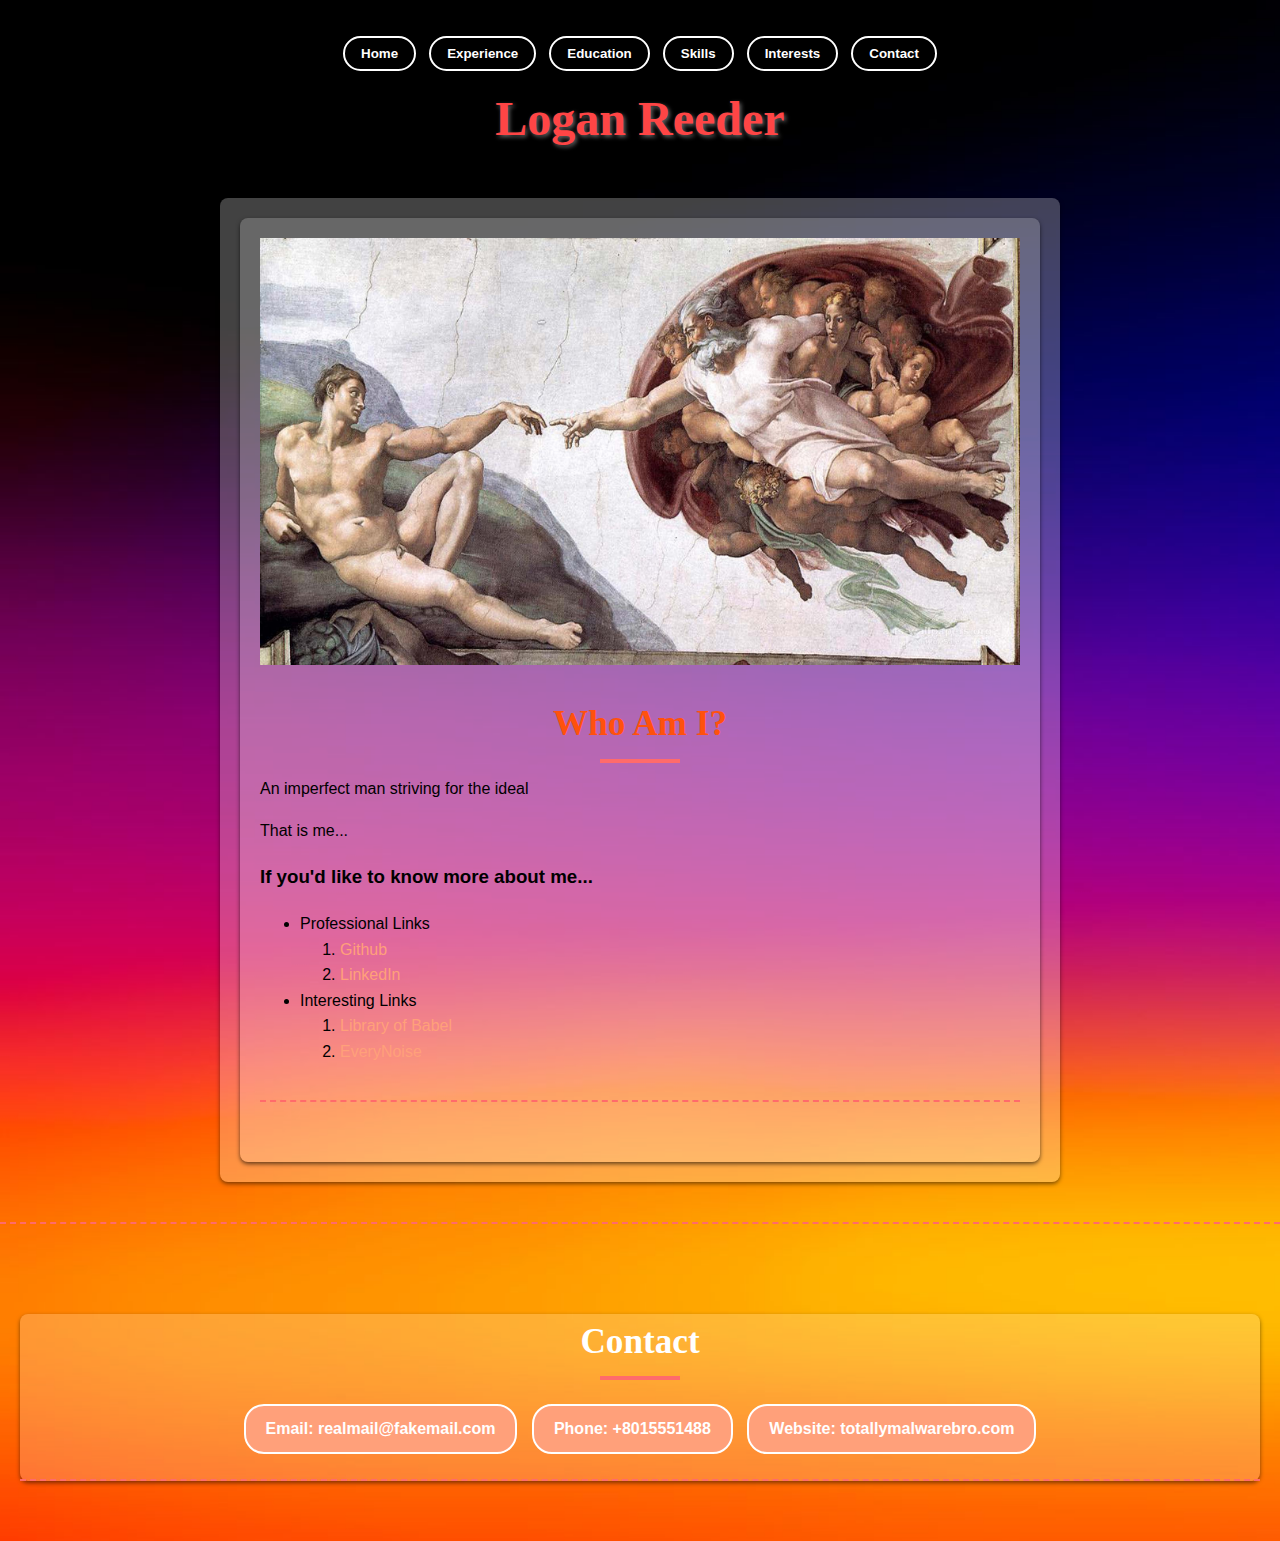
<file: index.html>
<!DOCTYPE html>
<html lang="en">

<head>
    <link rel="stylesheet" href="css-styling.css">
    <meta charset="UTF-8">
    <meta name="viewport" content="width=device-width, initial-scale=1.0">
    <title>Logan Reeder - Who Am I?</title>
</head>

<body>
    <header>
        <nav>
            <p>
                <button><a href="#index">Home</a></button> |
                <button><a href="experience.html">Experience</a></button> |
                <button><a href="education.html">Education</a></button> |
                <button><a href="skills.html">Skills</a></button> |
                <button><a href="passions.html">Interests</a></button> |
                <button><a href="#contact">Contact</a></button>
            </p>
        </nav>
        <h1>Logan Reeder</h1>
    </header>

    <main>
        <div id="section_wrapper">
            <section id="about">
                <img src="imperfect.jpg" alt="sistene chapel painting" style="width: 100%;">
                <h1>Who Am I?</h1>
                <p>An imperfect man striving for the ideal</p>
                <p>That is me...</p>
                <h3>If you'd like to know more about me...</h3>
                <ul>
                    <li>Professional Links</li>
                    <ol>
                        <li><a href="https://github.com/HighFructoseUnicornSyrup" target="_blank" title="Github link">Github</a></li>
                        <li><a href="https://www.linkedin.com/in/logan-reeder-79229327a/" target="_blank" title="LinkedIn link">LinkedIn</a></li>
                    </ol>
                    <li>Interesting Links</li>
                    <ol>
                        <li><a href="https://libraryofbabel.info/" target="_blank" title="Library of Babel">Library of Babel</a></li>
                        <li><a href="https://everynoise.com/everynoise1d.html" target="_blank" title="Every Noise">EveryNoise</a></li>
                    </ol>
                </ul>
            </section>
        </div>
    </main>
    <section class="section">
        <div class='tableauPlaceholder' id='viz1712954282894' style='position: fixed; margin: auto;'>
            <noscript>
                <a href='#'><img alt='Roman Empire ' src='https:&#47;&#47;public.tableau.com&#47;static&#47;images&#47;ZS&#47;ZSF8WFDZJ&#47;1\_rss.png' style='border: none' /></a>
            </noscript>
            <object class='tableauViz' style='display:none;'>
                <param name='host_url' value='https%3A%2F%2Fpublic.tableau.com%2F' />
                <param name='embed_code_version' value='3' />
                <param name='path' value='shared&#47;ZSF8WFDZJ' />
                <param name='toolbar' value='yes' />
                <param name='static_image' value='https:&#47;&#47;public.tableau.com&#47;static&#47;images&#47;ZS&#47;ZSF8WFDZJ&#47;1.png' />
                <param name='animate_transition' value='yes' />
                <param name='display_static_image' value='yes' />
                <param name='display_spinner' value='yes' />
                <param name='display_overlay' value='yes' />
                <param name='display_count' value='yes' />
                <param name='language' value='en-US' />
            </object>
        </div>
        <script type='text/javascript'>
            var divElement = document.getElementById('viz1712954282894');
            var vizElement = divElement.getElementsByTagName('object')[0];
            vizElement.style.width='1400px';
            vizElement.style.height='1327px';
            var scriptElement = document.createElement('script');
            scriptElement.src = 'https://public.tableau.com/javascripts/api/viz_v1.js';
            vizElement.parentNode.insertBefore(scriptElement, vizElement);
        </script>
    </section>
    <footer>
        <div id="footer_wrapper">
            <section id="contact">
                <h2>Contact</h2>
                <p>Email: realmail@fakemail.com</p>
                <p>Phone: +8015551488</p>
                <p>Website: totallymalwarebro.com</p>
            </section>
        </div>
    </footer>
    <!-- <div class='tableauPlaceholder' id='viz1712959165780' style='position: relative;'>
        <noscript>
            <a href='#'><img alt='DB_Main ' src='https:&#47;&#47;public.tableau.com&#47;static&#47;images&#47;XS&#47;XS48RT2BB&#47;1_rss.png' style='border: none' /></a>
        </noscript>
        <object class='tableauViz'  style='display:none;'>
            <param name='host_url' value='https%3A%2F%2Fpublic.tableau.com%2F' /> 
            <param name='embed_code_version' value='3' /> 
            <param name='path' value='shared&#47;XS48RT2BB' /> 
            <param name='toolbar' value='yes' />
            <param name='static_image' value='https:&#47;&#47;public.tableau.com&#47;static&#47;images&#47;XS&#47;XS48RT2BB&#47;1.png' /> 
            <param name='animate_transition' value='yes' />
            <param name='display_static_image' value='yes' />
            <param name='display_spinner' value='yes' />
            <param name='display_overlay' value='yes' />
            <param name='display_count' value='yes' />
            <param name='language' value='en-US' />
        </object>
    </div>
    
    <script type='text/javascript'>
        var divElement = document.getElementById('viz1712959165780');
        var vizElement = divElement.getElementsByTagName('object')[0];
        vizElement.style.width = '100%';
        vizElement.style.height = '100%';
        var scriptElement = document.createElement('script');
        scriptElement.src = 'https://public.tableau.com/javascripts/api/viz_v1.js';
        vizElement.parentNode.insertBefore(scriptElement, vizElement);
    </script> -->
    </body>

</html>
</file>
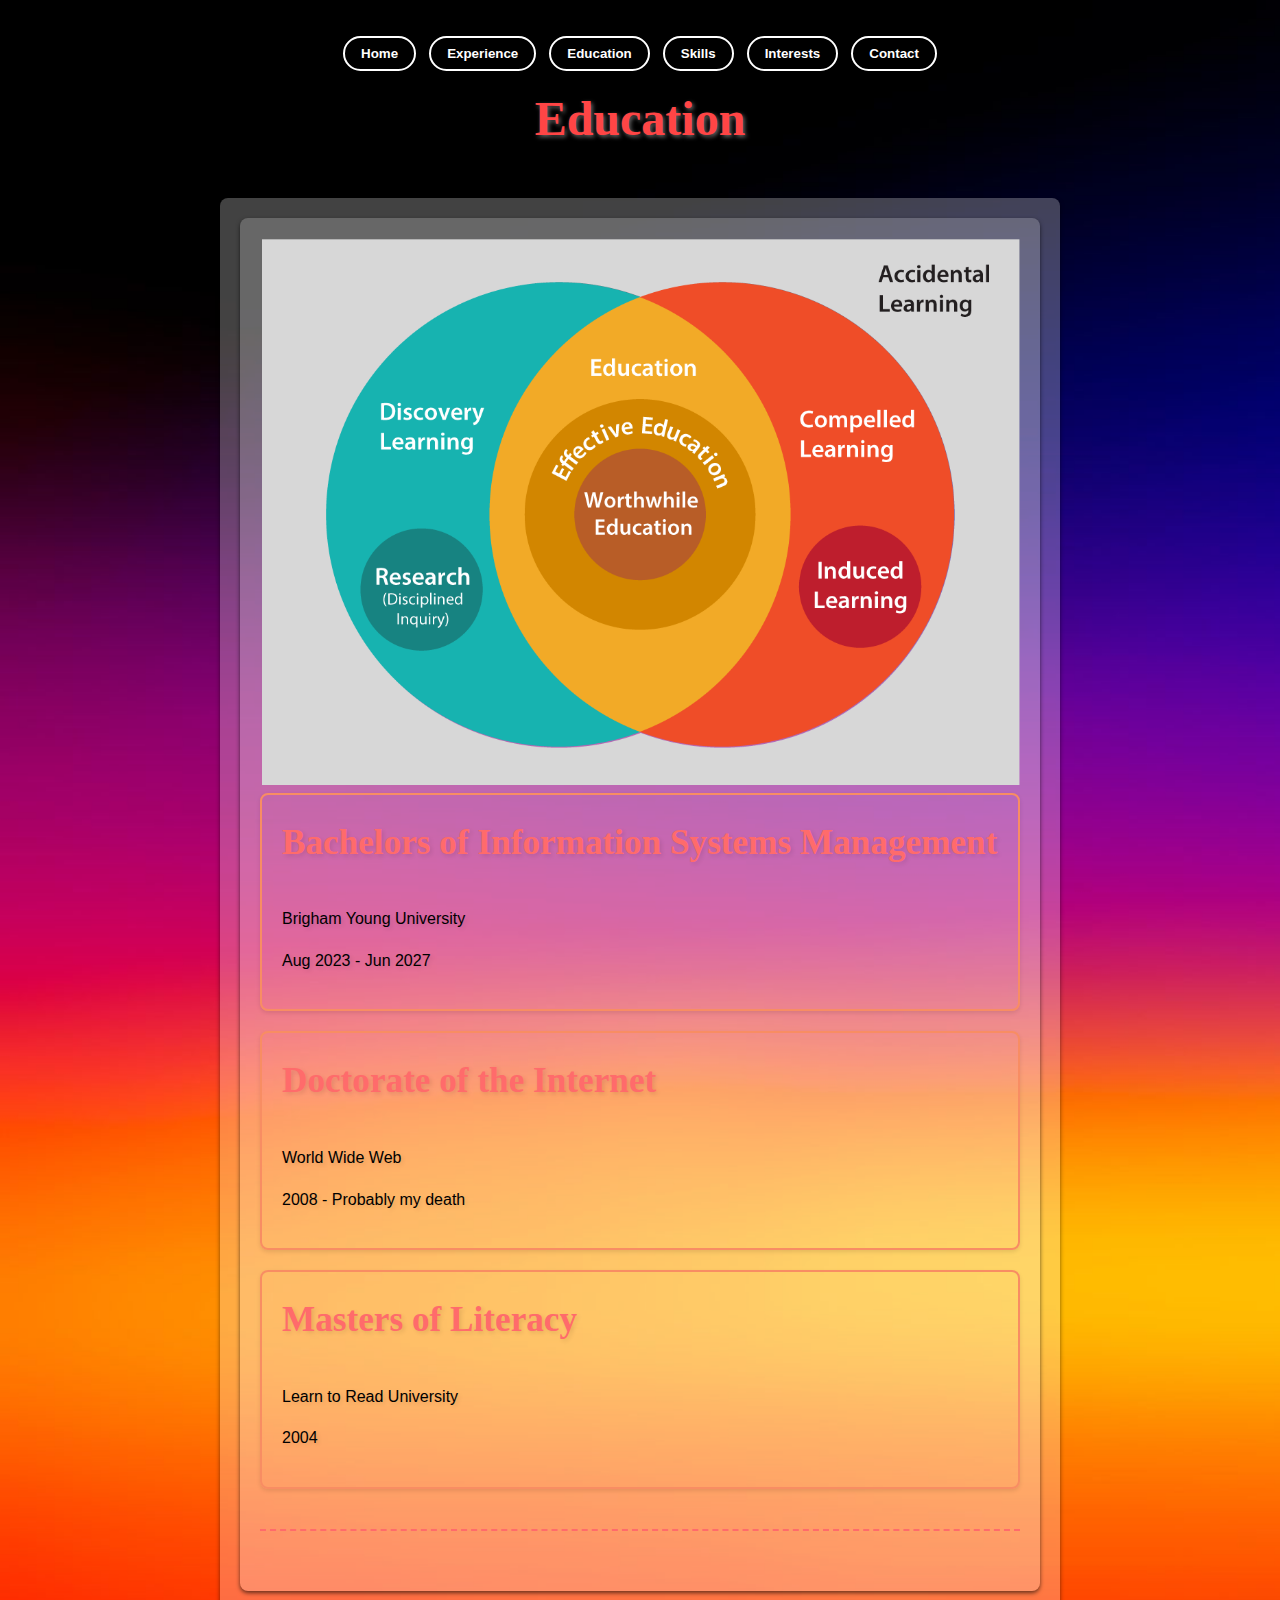
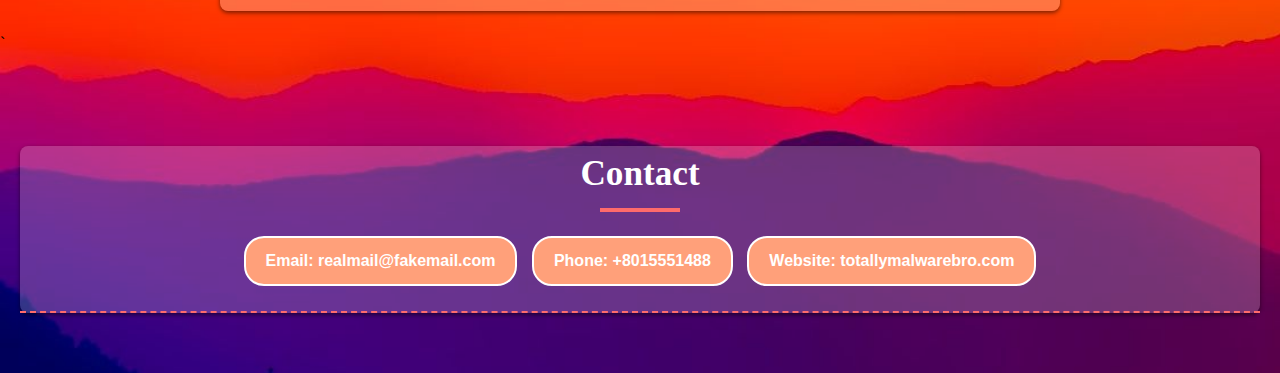
<file: education.html>
<!DOCTYPE html>
<html lang="en">
<head>
    <link rel="stylesheet" href="css-styling.css">
    <meta charset="UTF-8">
    <meta name="viewport" content="width=device-width, initial-scale=1.0">
    <title>Education</title>
</head>
<body>
    <header>
        <nav>
            <p>
                <button><a href="home.html">Home</a></button> | 
                <button><a href="experience.html">Experience</a></button> | 
                <button><a href="#education">Education</a></button> | 
                <button><a href="skills.html">Skills</a></button> | 
                <button><a href="passions.html">Interests</a></button> |
                <button><a href="#contact">Contact</a></button>
            </p>
        </nav>
        <h1>Education</h1>
    </header>
    <main>
        <div id="section_wrapper">
            <section id="education">
                <img src="learning.png" alt="doge with a graduation cap on" style="width: 100%;">
                <article>
                    <h3>Bachelors of Information Systems Management</h3>
                    <p>Brigham Young University</p>
                    <p>Aug 2023 - Jun 2027</p>
                </article>

                <article>
                    <h3>Doctorate of the Internet</h3>
                    <p>World Wide Web</p>
                    <p>2008 - Probably my death</p>
                </article>

                <article>
                    <h3>Masters of Literacy</h3>
                    <p>Learn to Read University</p>
                    <p>2004</p>
                </article>
            </section>
        </div>
    </main>`
    <footer>
        <div id="footer_wrapper">
            <section id="contact">
                <h2>Contact</h2>
                <p>Email: realmail@fakemail.com</p>
                <p>Phone: +8015551488</p>
                <p>Website: totallymalwarebro.com</p>
            </section>
        </div>
    </footer>
</body>
</html>
</file>
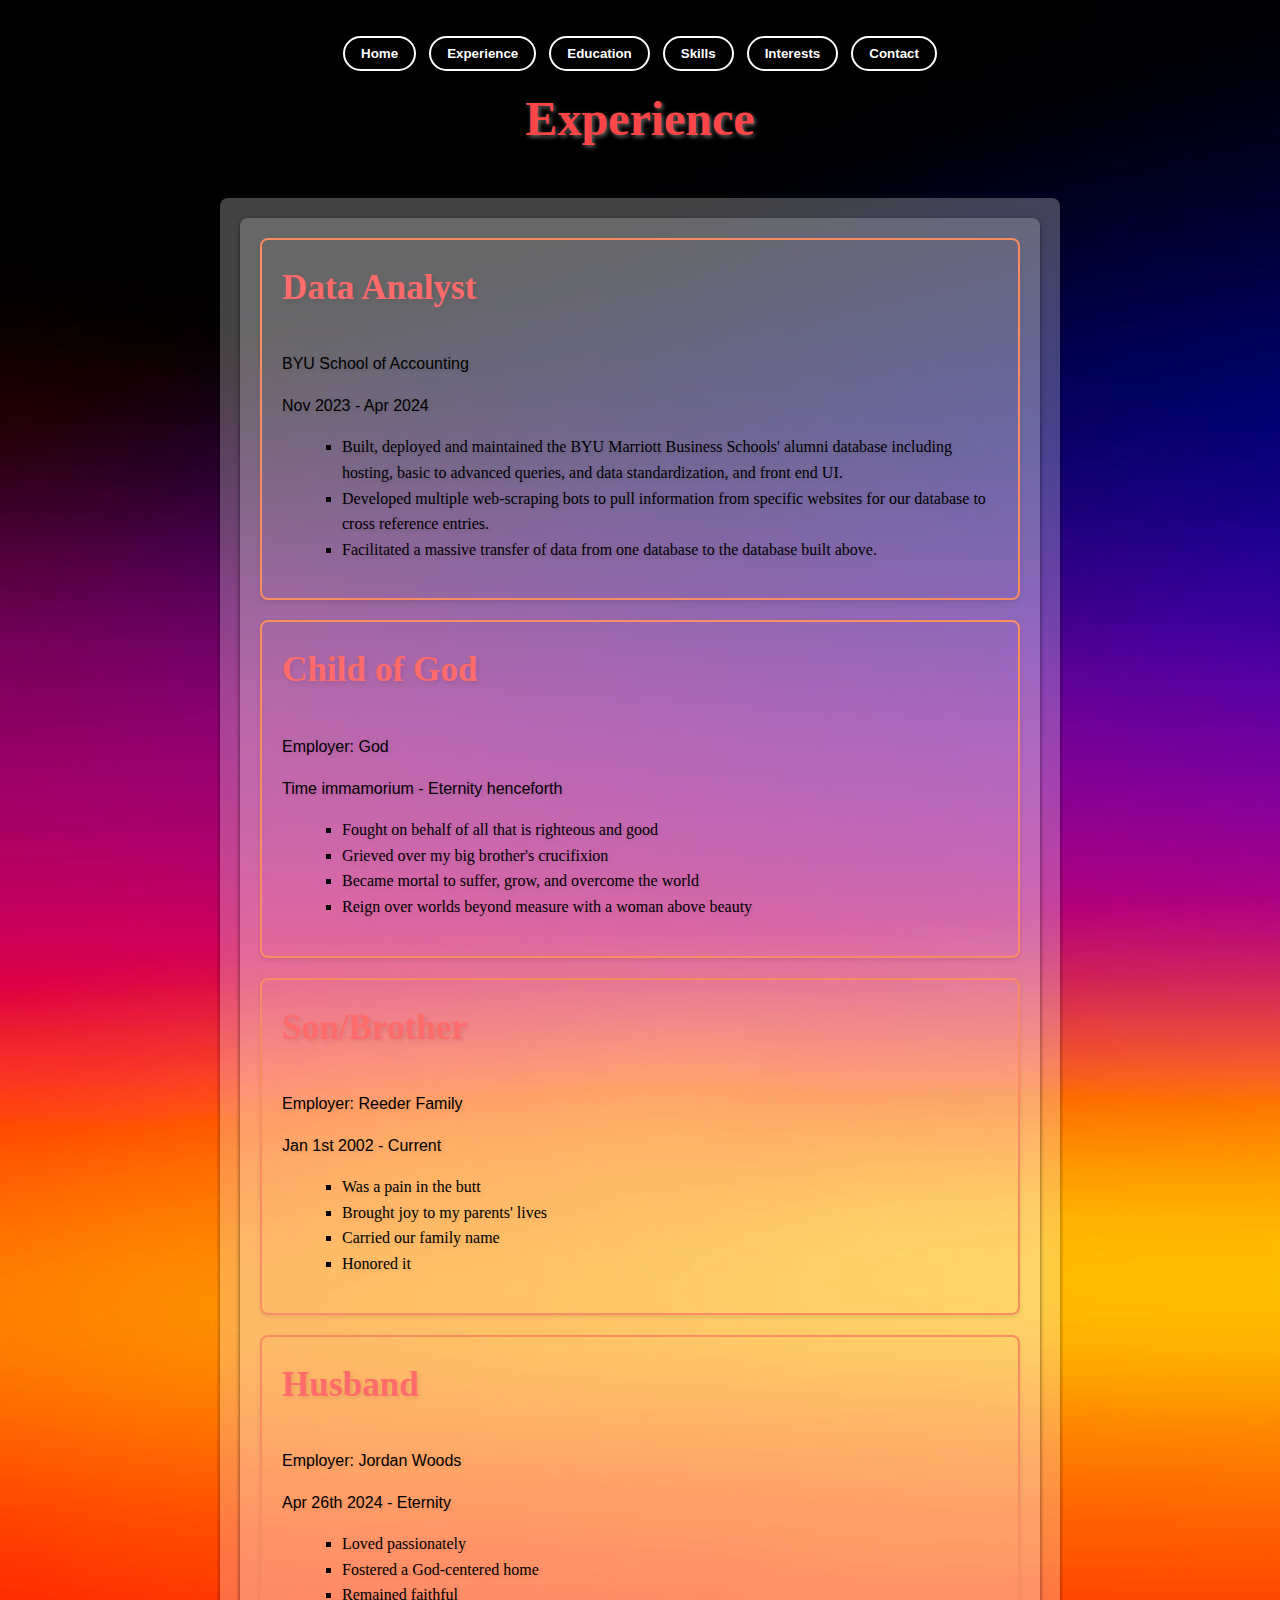
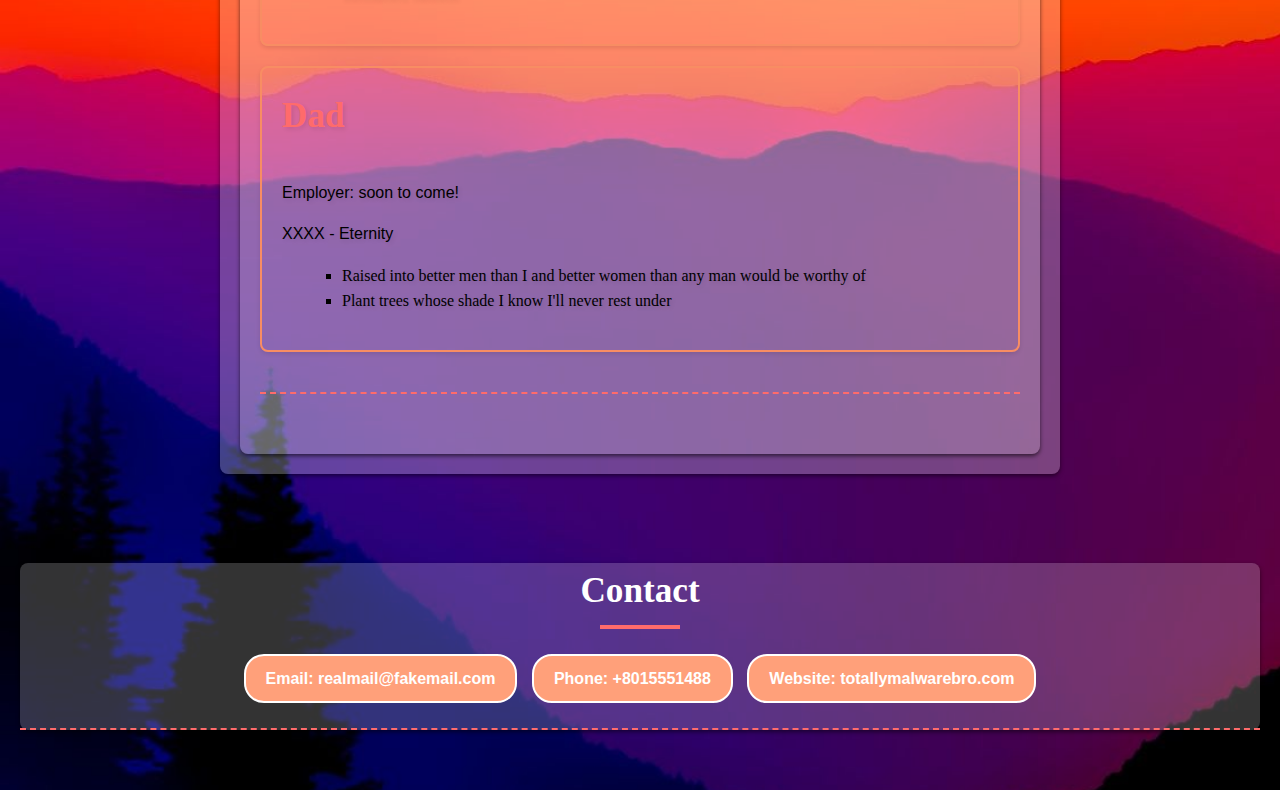
<file: experience.html>
<!DOCTYPE html>
<html lang="en">
<head>
    <link rel="stylesheet" href="css-styling.css">
    <meta charset="UTF-8">
    <meta name="viewport" content="width=device-width, initial-scale=1.0">
    <title>Experience</title>
</head>
<body>
    <header>
        <nav>
            <p>
                <button><a href="home.html">Home</a></button> | 
                <button><a href="#experience">Experience</a></button> | 
                <button><a href="education.html">Education</a></button> | 
                <button><a href="skills.html">Skills</a></button> | 
                <button><a href="passions.html">Interests</a></button> |
                <button><a href="#contact">Contact</a></button>
            </p>
        </nav>
        <h1>Experience</h1>
    </header>
    <main>
        <div id="section_wrapper">
            <section id="experience">
                <article>
                    <h3>Data Analyst</h3>
                    <p style="color:rgb(0, 0, 0);"> BYU School of Accounting</p>
                    <p>Nov 2023 - Apr 2024</p>
                    <ul>
                        <li>Built, deployed and maintained the BYU Marriott Business Schools' alumni database including hosting, basic to advanced queries, and data standardization, and front end UI.</li>
                        <li>Developed multiple web-scraping bots to pull information from specific websites for our database to cross reference entries.</li>
                        <li>Facilitated a massive transfer of data from one database to the database built above.</li>
                    </ul>
                </article>

                <article>
                    <h3>Child of God</h3>
                    <p>Employer: God</p>
                    <p>Time immamorium - Eternity henceforth</p>
                    <ul>
                        <li>Fought on behalf of all that is righteous and good</li>
                        <li>Grieved over my big brother's crucifixion</li>
                        <li>Became mortal to suffer, grow, and overcome the world</li>
                        <li>Reign over worlds beyond measure with a woman above beauty</li>
                    </ul>
                </article>

                <article>
                    <h3>Son/Brother</h3>
                    <p>Employer: Reeder Family</p>
                    <p>Jan 1st 2002 - Current</p>
                    <ul>
                        <li>Was a pain in the butt</li>
                        <li>Brought joy to my parents' lives</li>
                        <li>Carried our family name</li>
                        <li>Honored it</li>
                    </ul>
                </article>

                <article>
                    <h3>Husband</h3>
                    <p>Employer: Jordan Woods</p>
                    <p>Apr 26th 2024 - Eternity</p>
                    <ul>
                        <li>Loved passionately</li>
                        <li>Fostered a God-centered home</li>
                        <li>Remained faithful</li>
                    </ul>
                </article>

                <article>
                    <h3>Dad</h3>
                    <p>Employer: soon to come!</p>
                    <p>XXXX - Eternity</p>
                    <ul>
                        <li>Raised into better men than I and better women than any man would be worthy of</li>
                        <li>Plant trees whose shade I know I'll never rest under</li>
                    </ul>
                </article>
            </section>
        </div>
    </main>
    <footer>
        <div id="footer_wrapper">
            <section id="contact">
                <h2>Contact</h2>
                <p>Email: realmail@fakemail.com</p>
                <p>Phone: +8015551488</p>
                <p>Website: totallymalwarebro.com</p>
            </section>
        </div>
    </footer>
</body>
</html>
</file>
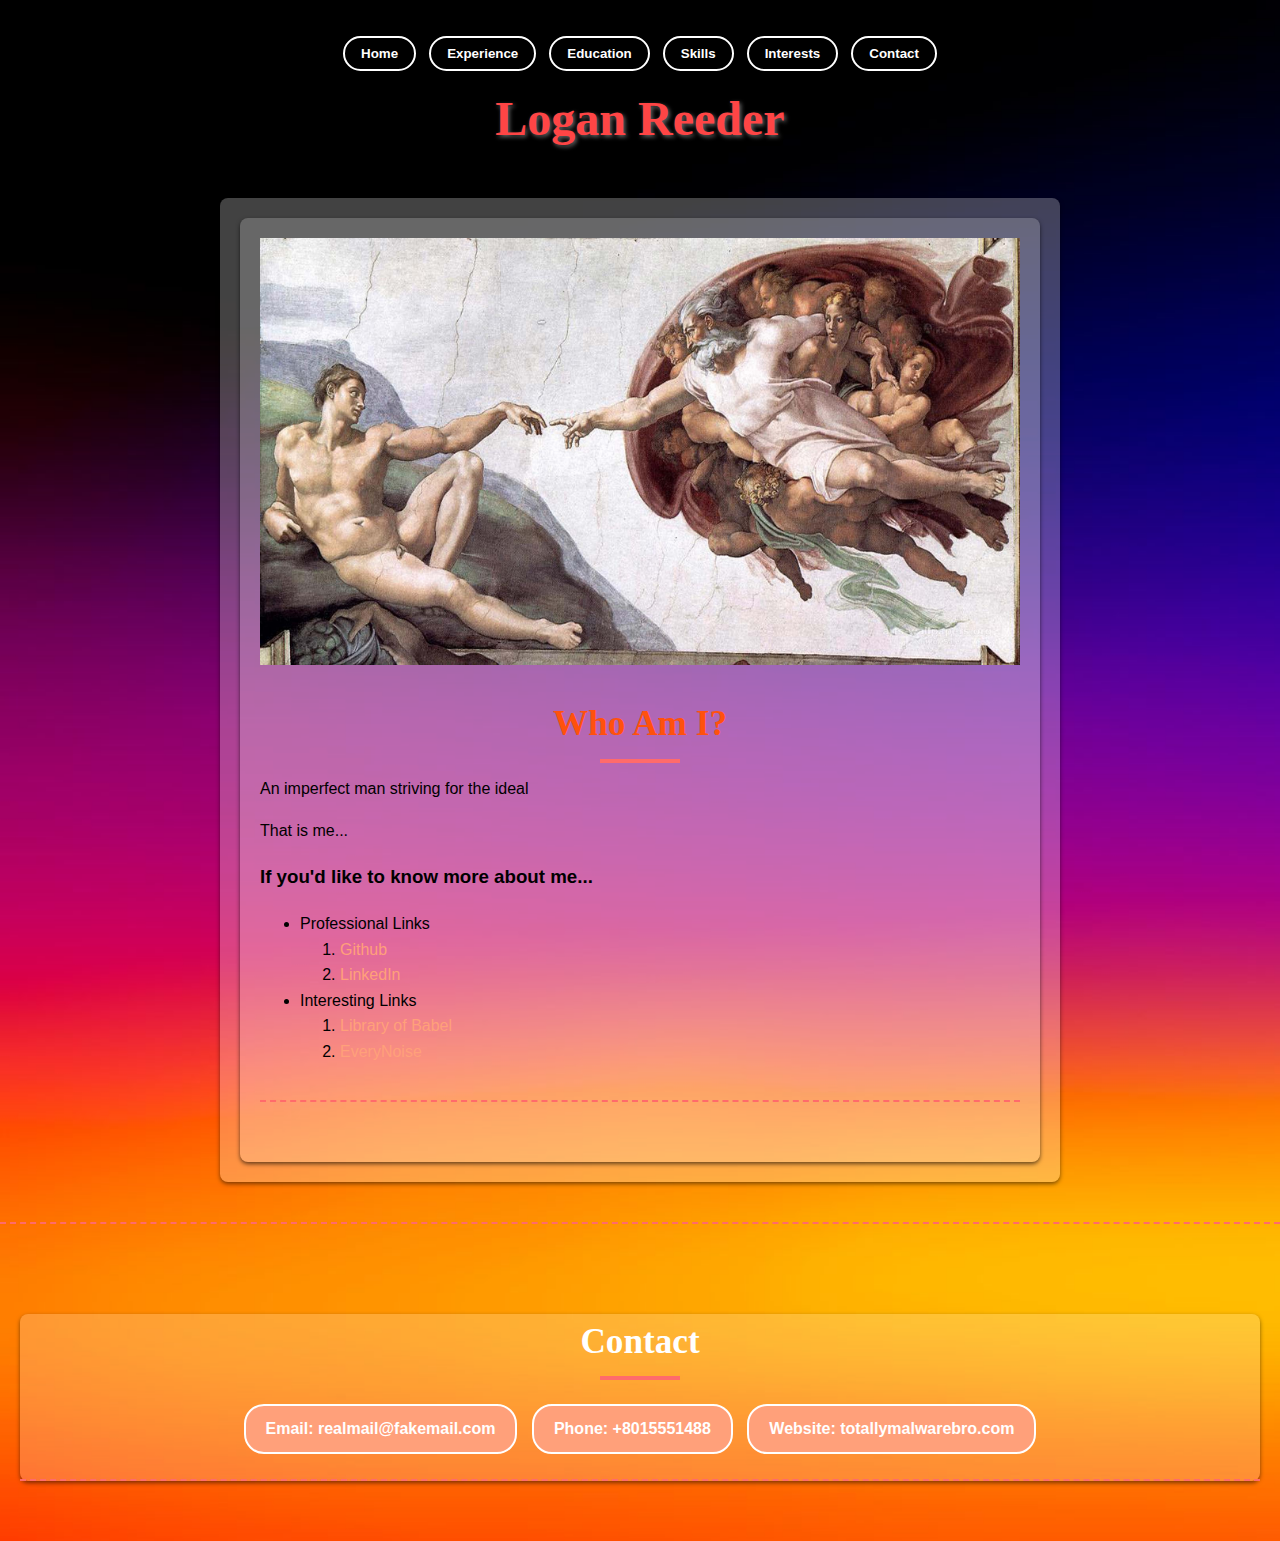
<file: home.html>
<!DOCTYPE html>
<html lang="en">

<head>
    <link rel="stylesheet" href="css-styling.css">
    <meta charset="UTF-8">
    <meta name="viewport" content="width=device-width, initial-scale=1.0">
    <title>Logan Reeder - Who Am I?</title>
</head>

<body>
    <header>
        <nav>
            <p>
                <button><a href="#home">Home</a></button> |
                <button><a href="experience.html">Experience</a></button> |
                <button><a href="education.html">Education</a></button> |
                <button><a href="skills.html">Skills</a></button> |
                <button><a href="passions.html">Interests</a></button> |
                <button><a href="#contact">Contact</a></button>
            </p>
        </nav>
        <h1>Logan Reeder</h1>
    </header>

    <main>
        <div id="section_wrapper">
            <section id="about">
                <img src="imperfect.jpg" alt="sistene chapel painting" style="width: 100%;">
                <h1>Who Am I?</h1>
                <p>An imperfect man striving for the ideal</p>
                <p>That is me...</p>
                <h3>If you'd like to know more about me...</h3>
                <ul>
                    <li>Professional Links</li>
                    <ol>
                        <li><a href="https://github.com/HighFructoseUnicornSyrup" target="_blank" title="Github link">Github</a></li>
                        <li><a href="https://www.linkedin.com/in/logan-reeder-79229327a/" target="_blank" title="LinkedIn link">LinkedIn</a></li>
                    </ol>
                    <li>Interesting Links</li>
                    <ol>
                        <li><a href="https://libraryofbabel.info/" target="_blank" title="Library of Babel">Library of Babel</a></li>
                        <li><a href="https://everynoise.com/everynoise1d.html" target="_blank" title="Every Noise">EveryNoise</a></li>
                    </ol>
                </ul>
            </section>
        </div>
    </main>
    <section class="section">
        <div class='tableauPlaceholder' id='viz1712954282894' style='position: fixed; margin: auto;'>
            <noscript>
                <a href='#'><img alt='Roman Empire ' src='https:&#47;&#47;public.tableau.com&#47;static&#47;images&#47;ZS&#47;ZSF8WFDZJ&#47;1\_rss.png' style='border: none' /></a>
            </noscript>
            <object class='tableauViz' style='display:none;'>
                <param name='host_url' value='https%3A%2F%2Fpublic.tableau.com%2F' />
                <param name='embed_code_version' value='3' />
                <param name='path' value='shared&#47;ZSF8WFDZJ' />
                <param name='toolbar' value='yes' />
                <param name='static_image' value='https:&#47;&#47;public.tableau.com&#47;static&#47;images&#47;ZS&#47;ZSF8WFDZJ&#47;1.png' />
                <param name='animate_transition' value='yes' />
                <param name='display_static_image' value='yes' />
                <param name='display_spinner' value='yes' />
                <param name='display_overlay' value='yes' />
                <param name='display_count' value='yes' />
                <param name='language' value='en-US' />
            </object>
        </div>
        <script type='text/javascript'>
            var divElement = document.getElementById('viz1712954282894');
            var vizElement = divElement.getElementsByTagName('object')[0];
            vizElement.style.width='1400px';
            vizElement.style.height='1327px';
            var scriptElement = document.createElement('script');
            scriptElement.src = 'https://public.tableau.com/javascripts/api/viz_v1.js';
            vizElement.parentNode.insertBefore(scriptElement, vizElement);
        </script>
    </section>
    <footer>
        <div id="footer_wrapper">
            <section id="contact">
                <h2>Contact</h2>
                <p>Email: realmail@fakemail.com</p>
                <p>Phone: +8015551488</p>
                <p>Website: totallymalwarebro.com</p>
            </section>
        </div>
    </footer>
    <!-- <div class='tableauPlaceholder' id='viz1712959165780' style='position: relative;'>
        <noscript>
            <a href='#'><img alt='DB_Main ' src='https:&#47;&#47;public.tableau.com&#47;static&#47;images&#47;XS&#47;XS48RT2BB&#47;1_rss.png' style='border: none' /></a>
        </noscript>
        <object class='tableauViz'  style='display:none;'>
            <param name='host_url' value='https%3A%2F%2Fpublic.tableau.com%2F' /> 
            <param name='embed_code_version' value='3' /> 
            <param name='path' value='shared&#47;XS48RT2BB' /> 
            <param name='toolbar' value='yes' />
            <param name='static_image' value='https:&#47;&#47;public.tableau.com&#47;static&#47;images&#47;XS&#47;XS48RT2BB&#47;1.png' /> 
            <param name='animate_transition' value='yes' />
            <param name='display_static_image' value='yes' />
            <param name='display_spinner' value='yes' />
            <param name='display_overlay' value='yes' />
            <param name='display_count' value='yes' />
            <param name='language' value='en-US' />
        </object>
    </div>
    
    <script type='text/javascript'>
        var divElement = document.getElementById('viz1712959165780');
        var vizElement = divElement.getElementsByTagName('object')[0];
        vizElement.style.width = '100%';
        vizElement.style.height = '100%';
        var scriptElement = document.createElement('script');
        scriptElement.src = 'https://public.tableau.com/javascripts/api/viz_v1.js';
        vizElement.parentNode.insertBefore(scriptElement, vizElement);
    </script> -->
    </body>

</html>
</file>
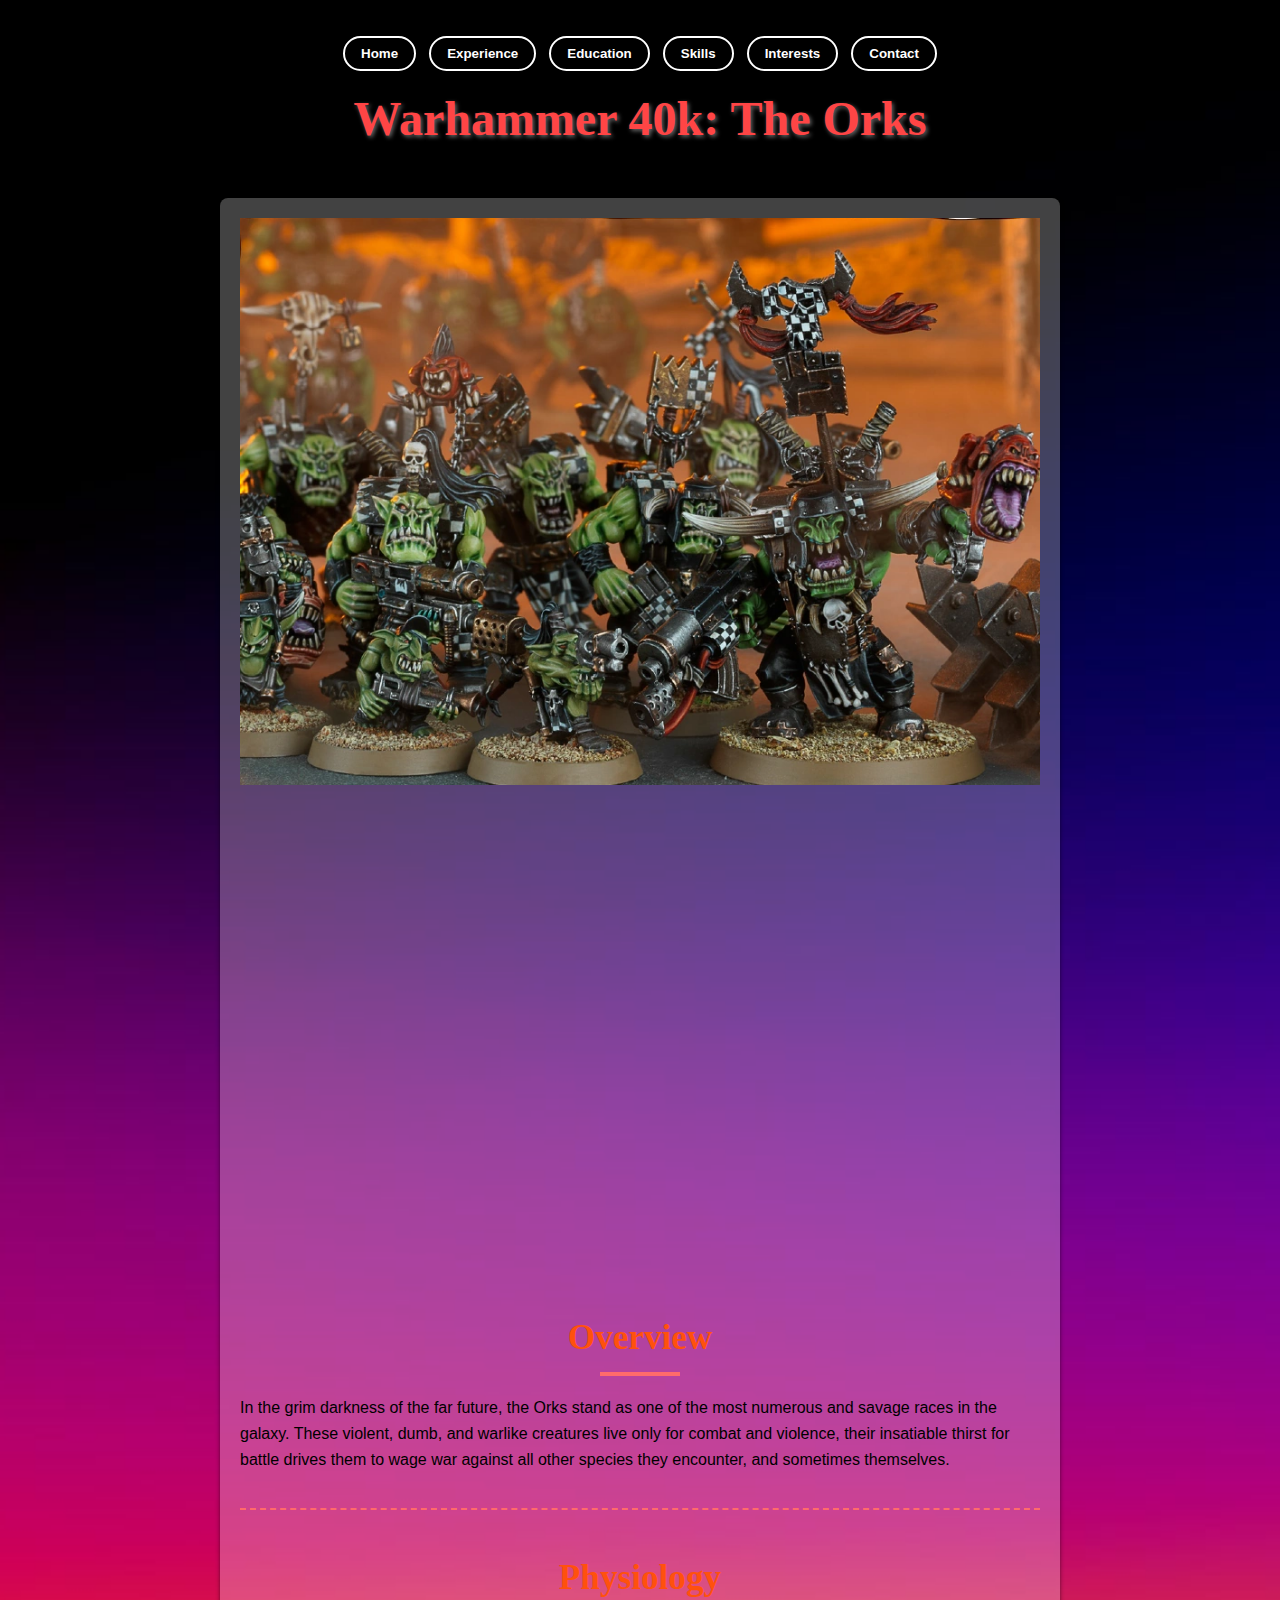
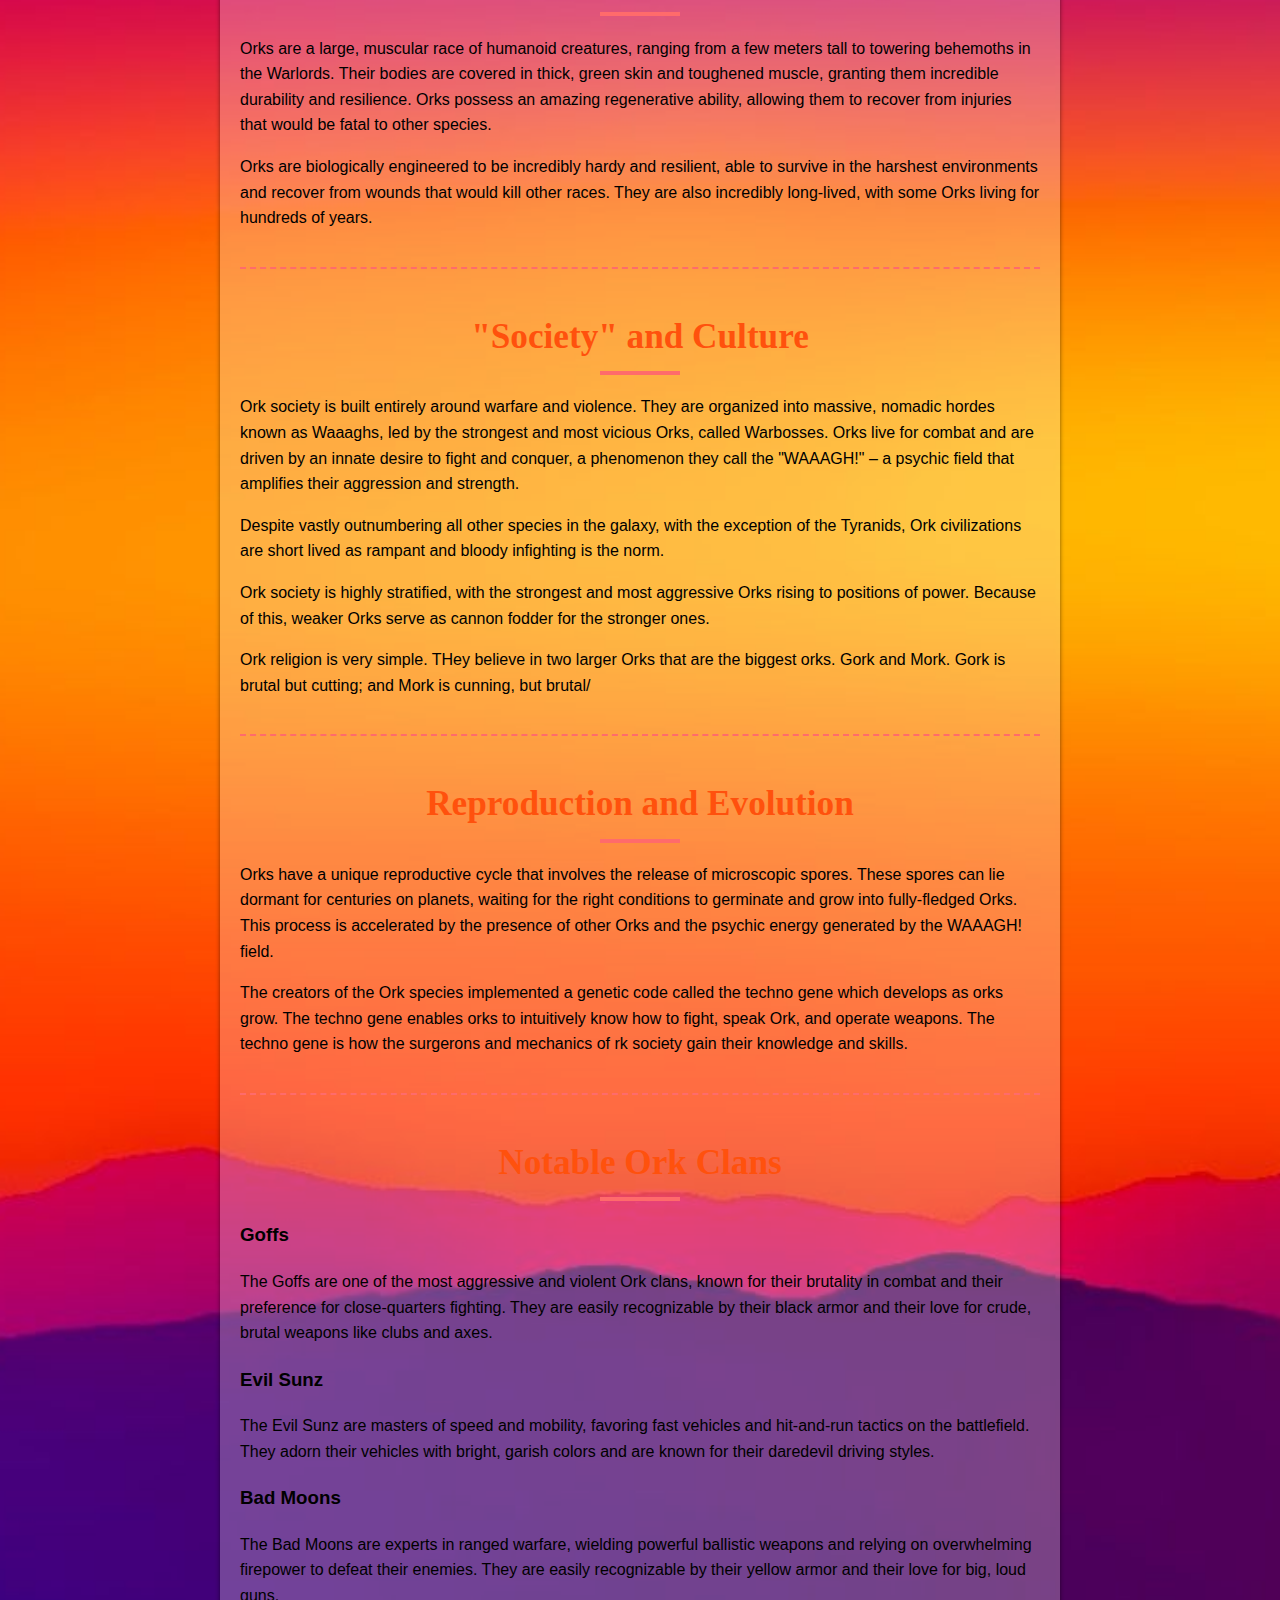
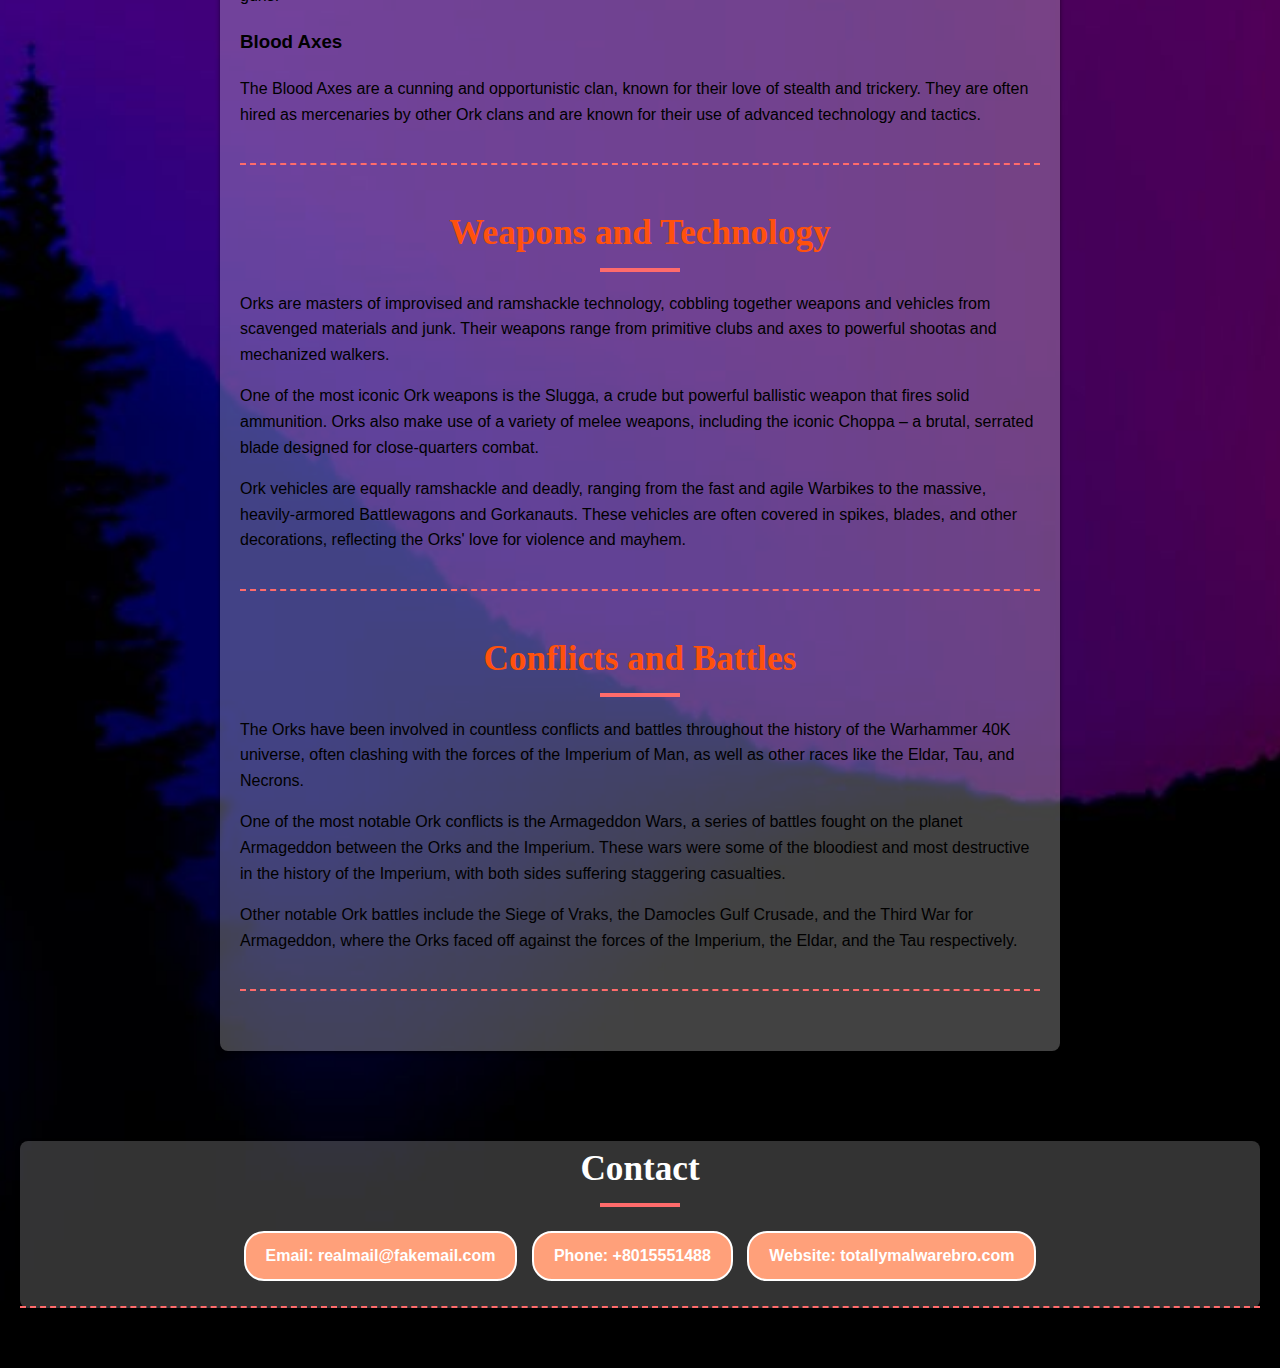
<file: passions.html>
<!DOCTYPE html>
<html lang="en">
<head>
    <link rel="stylesheet" href="css-styling.css">
    <meta charset="UTF-8">
    <meta name="viewport" content="width=device-width, initial-scale=1.0">
    <title>Interests</title>
</head>
<body>
    <header>
        <nav>
            <p>
                <button><a href="home.html">Home</a></button> | 
                <button><a href="experience.html">Experience</a></button> | 
                <button><a href="education.html">Education</a></button> | 
                <button><a href="skills.html">Skills</a></button> | 
                <button><a href="#passions">Interests</a></button> |
                <button><a href="#contact">Contact</a></button>
            </p>
        </nav>
        <h1>Warhammer 40k: The Orks</h1>
    </header>
    <main>
        <div>
            <img src="Ork_Warband.png" alt="Orks" width="100%">
            <iframe width=100% height="480px" src="https://www.youtube-nocookie.com/embed/L1jaXGkV3rs?si=dhzjUqrbLonwg0MZ" title="YouTube video player" frameborder="0" allow="accelerometer; autoplay; clipboard-write; encrypted-media; gyroscope; picture-in-picture; web-share" referrerpolicy="strict-origin-when-cross-origin" allowfullscreen></iframe>

            <section class="passions">
                <h2>Overview</h2>
                <p>In the grim darkness of the far future, the Orks stand as one of the most numerous and savage races in the galaxy. These violent, dumb, and warlike creatures live only for combat and violence, their insatiable thirst for battle drives them to wage war against all other species they encounter, and sometimes themselves.</p>
            </section>

            <section class="passions">
                <h2>Physiology</h2>
                <p>Orks are a large, muscular race of humanoid creatures, ranging from a few meters tall to towering behemoths in the Warlords. Their bodies are covered in thick, green skin and toughened muscle, granting them incredible durability and resilience. Orks possess an amazing regenerative ability, allowing them to recover from injuries that would be fatal to other species.</p>
                <p>Orks are biologically engineered to be incredibly hardy and resilient, able to survive in the harshest environments and recover from wounds that would kill other races. They are also incredibly long-lived, with some Orks living for hundreds of years.</p>
            </section>

            <section class="passions">
                <h2>"Society" and Culture</h2>
                <p>Ork society is built entirely around warfare and violence. They are organized into massive, nomadic hordes known as Waaaghs, led by the strongest and most vicious Orks, called Warbosses. Orks live for combat and are driven by an innate desire to fight and conquer, a phenomenon they call the "WAAAGH!" – a psychic field that amplifies their aggression and strength.</p>
                <p>Despite vastly outnumbering all other species in the galaxy, with the exception of the Tyranids, Ork civilizations are short lived as rampant and bloody infighting is the norm.</p>
                <p>Ork society is highly stratified, with the strongest and most aggressive Orks rising to positions of power. Because of this, weaker Orks serve as cannon fodder for the stronger ones.</p>
                <p>Ork religion is very simple. THey believe in two larger Orks that are the biggest orks. Gork and Mork. Gork is brutal but cutting; and Mork is cunning, but brutal/</p>
            </section>

            <section class="passions">
                <h2>Reproduction and Evolution</h2>
                <p>Orks have a unique reproductive cycle that involves the release of microscopic spores. These spores can lie dormant for centuries on planets, waiting for the right conditions to germinate and grow into fully-fledged Orks. This process is accelerated by the presence of other Orks and the psychic energy generated by the WAAAGH! field.</p>
                <p>The creators of the Ork species implemented a genetic code called the techno gene which develops as orks grow. The techno gene enables orks to intuitively know how to fight, speak Ork, and operate weapons. The techno gene is how the surgerons and mechanics of <Obj></Obj>rk society gain their knowledge and skills.</p>
            </section>

            <section class="passions">
                <h2>Notable Ork Clans</h2>
                <h3>Goffs</h3>
                <p>The Goffs are one of the most aggressive and violent Ork clans, known for their brutality in combat and their preference for close-quarters fighting. They are easily recognizable by their black armor and their love for crude, brutal weapons like clubs and axes.</p>
                <h3>Evil Sunz</h3>
                <p>The Evil Sunz are masters of speed and mobility, favoring fast vehicles and hit-and-run tactics on the battlefield. They adorn their vehicles with bright, garish colors and are known for their daredevil driving styles.</p>
                <h3>Bad Moons</h3>
                <p>The Bad Moons are experts in ranged warfare, wielding powerful ballistic weapons and relying on overwhelming firepower to defeat their enemies. They are easily recognizable by their yellow armor and their love for big, loud guns.</p>
                <h3>Blood Axes</h3>
                <p>The Blood Axes are a cunning and opportunistic clan, known for their love of stealth and trickery. They are often hired as mercenaries by other Ork clans and are known for their use of advanced technology and tactics.</p>
            </section>

            <section class="passions">
                <h2>Weapons and Technology</h2>
                <p>Orks are masters of improvised and ramshackle technology, cobbling together weapons and vehicles from scavenged materials and junk. Their weapons range from primitive clubs and axes to powerful shootas and mechanized walkers.</p>
                <p>One of the most iconic Ork weapons is the Slugga, a crude but powerful ballistic weapon that fires solid ammunition. Orks also make use of a variety of melee weapons, including the iconic Choppa – a brutal, serrated blade designed for close-quarters combat.</p>
                <p>Ork vehicles are equally ramshackle and deadly, ranging from the fast and agile Warbikes to the massive, heavily-armored Battlewagons and Gorkanauts. These vehicles are often covered in spikes, blades, and other decorations, reflecting the Orks' love for violence and mayhem.</p>
            </section>

            <section class="passions">
                <h2>Conflicts and Battles</h2>
                <p>The Orks have been involved in countless conflicts and battles throughout the history of the Warhammer 40K universe, often clashing with the forces of the Imperium of Man, as well as other races like the Eldar, Tau, and Necrons.</p>
                <p>One of the most notable Ork conflicts is the Armageddon Wars, a series of battles fought on the planet Armageddon between the Orks and the Imperium. These wars were some of the bloodiest and most destructive in the history of the Imperium, with both sides suffering staggering casualties.</p>
                <p>Other notable Ork battles include the Siege of Vraks, the Damocles Gulf Crusade, and the Third War for Armageddon, where the Orks faced off against the forces of the Imperium, the Eldar, and the Tau respectively.</p>
            </section>
        </div>
    </main>
    <footer>
        <div id="footer_wrapper">
            <section id="contact">
                <h2>Contact</h2>
                <p>Email: realmail@fakemail.com</p>
                <p>Phone: +8015551488</p>
                <p>Website: totallymalwarebro.com</p>
            </section>
        </div>
    </footer>
</body>
</html>
</file>
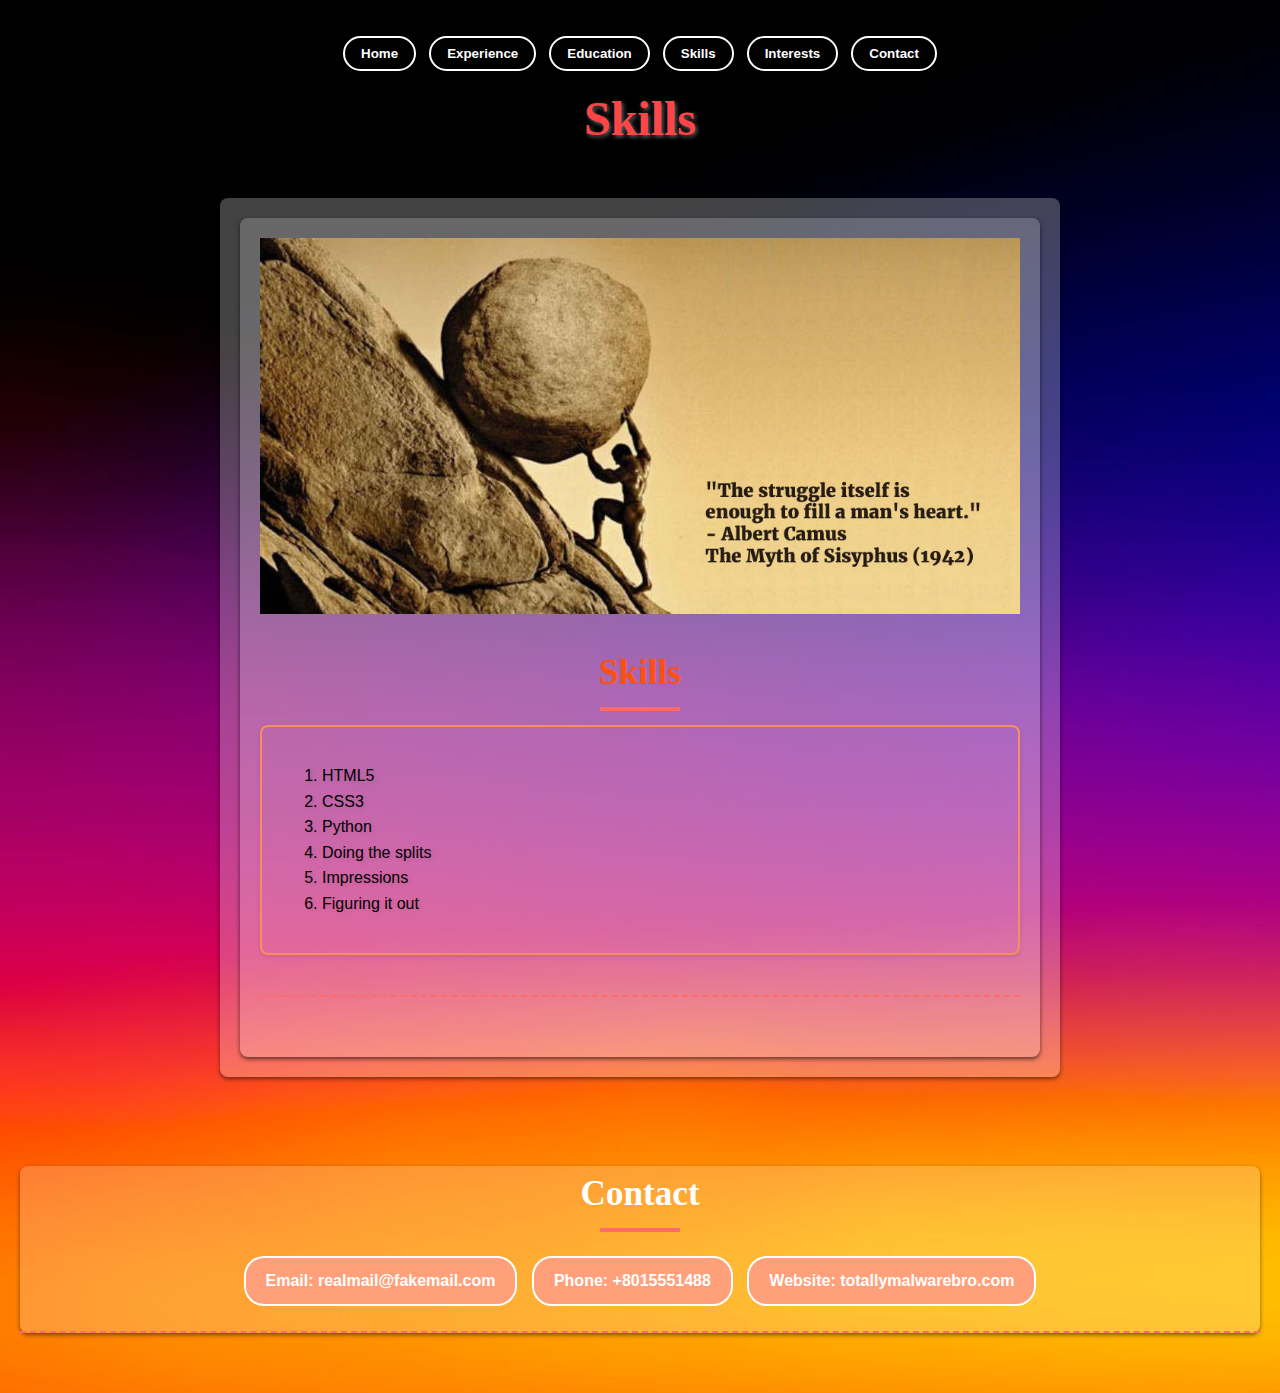
<file: skills.html>
<!DOCTYPE html>
<html lang="en">
<head>
    <link rel="stylesheet" href="css-styling.css">
    <meta charset="UTF-8">
    <meta name="viewport" content="width=device-width, initial-scale=1.0">
    <title>Skills</title>
</head>
<body>
    <header>
        <nav>
            <p>
                <button><a href="home.html">Home</a></button> | 
                <button><a href="experience.html">Experience</a></button> | 
                <button><a href="education.html">Education</a></button> | 
                <button><a href="#skills">Skills</a></button> | 
                <button><a href="passions.html">Interests</a></button> |
                <button><a href="#contact">Contact</a></button>
            </p>
        </nav>
        <h1>Skills</h1>
    </header>
        <main>
            <div id="section_wrapper">
                <section id="skills">
                    <img src="sisyphus.jpeg" alt="sisyphus pushing a rock" style="width: 100%;">
                    <h1>Skills</h1>
                        <article>
                            <ol>
                                <li>HTML5</li>
                                <li>CSS3</li>
                                <li>Python</li>
                                <li>Doing the splits</li>
                                <li>Impressions</li>
                                <li>Figuring it out</li>
                            </ol>
                        </article>
                </section>
            </div>
        </main>
        <footer>
            <div id="footer_wrapper">
                <section id="contact">
                    <h2>Contact</h2>
                    <p>Email: realmail@fakemail.com</p>
                    <p>Phone: +8015551488</p>
                    <p>Website: totallymalwarebro.com</p>
                </section>
            </div>
        </footer>
</body>
</html>
</file>
<file: css-styling.css>
/* General Styles */
body {
  background-image: url('forest.jpg');
  background-repeat: no-repeat;
  background-size: cover;
  background-position: top;
  font-family: 'Segoe UI', Tahoma, Geneva, Verdana, sans-serif;
  line-height: 1.6;
  color: #000000;
  margin: 0;
  padding: 0;
}

/* Header Styles */
header {
  padding: 20px;
  text-align: center;
}

nav p {
  margin-bottom: 10px;
}

nav button {
  background-color: transparent;
  border: 2px solid #fff;
  padding: 8px 16px;
  cursor: pointer;
  transition: background-color 0.3s ease, color 0.3s ease;
  font-weight: bold;
  border-radius: 20px;
  color: #fff;
}

nav button:hover {
  background-color: #fff;
  color: #ff6b6b;
}

nav button a {
  color: inherit;
  text-decoration: none;
}

header h1 {
  margin: 0;
  font-family: 'Pacifico', cursive;
  font-size: 3rem;
  color: #ff4545;
  text-shadow: 2px 2px 4px rgba(255, 255, 255, 0.4);
}

main {
  max-width: 800px;
  margin: 20px auto;
  padding: 20px;
  background-color: #ffffff42;
  box-shadow: 0 2px 4px rgba(0, 0, 0, 0.5);
  border-radius: 8px;
}

#section_wrapper {
  background-color: rgba(255, 255, 255, 0.2); /* Adjust transparency as needed */
  padding: 20px;
  border-radius: 8px;
  box-shadow: 0 2px 4px rgba(0, 0, 0, 0.6);
}

section {
  margin-bottom: 40px;
  border-bottom: 2px dashed #ff6b6b;
  padding-bottom: 20px;
}

section h1,
section h2 {
  color: #ff510d;
  font-family: 'Pacifico', cursive;
  font-size: 2.2rem;
  text-align: center;
  position: relative;
}

section h1::after,
section h2::after {
  content: "";
  position: absolute;
  bottom: -10px;
  left: 50%;
  transform: translateX(-50%);
  width: 80px;
  height: 4px;
  background-color: #ff6b6b;
  
}

article {
  border: 2px solid #f88d63;
  padding: 20px;
  margin-bottom: 20px;
  border-radius: 8px;
  box-shadow: 0 2px 4px rgba(0, 0, 0, 0.1);
  text-shadow: 2px 2px 4px rgba(0, 0, 0, 0.1);
}

article h3 {
  color: #ff6b6b;
  margin-top: 0;
  font-family: 'Pacifico', cursive;
  font-size: 2.2rem;
}

article ul {
  margin-left: 20px;
  list-style-type: square;
  color: #000000;
  font-family: 'Pacifico';
}

a {
  color: #ffa07a;
  text-decoration: none;
  transition: color 0.3s ease;
}

a:hover {
  color: #ff6b6b;
}

/* Footer Styles */
footer {
  padding: 20px;
  text-align: center;
  margin-top: 40px;
  border-radius: 8px;
}

#footer_wrapper {
  background-color: rgba(255, 255, 255, 0.2);
  border-radius: 8px;
  box-shadow: 0 2px 4px rgba(0, 0, 0, 0.5);
}

footer h2 {
  color: #fff;
  font-family: 'Pacifico', cursive;
}

footer p {
  display: inline-block;
  background-color: #ffa07a;
  color: #fff;
  padding: 10px 20px;
  margin: 5px;
  border-radius: 20px;
  cursor: pointer;
  transition: background-color 0.3s ease;
  font-weight: bold;
  border: 2px solid #fff;
}

footer p:hover {
  background-color: #ff6b6b;
}
</file>
